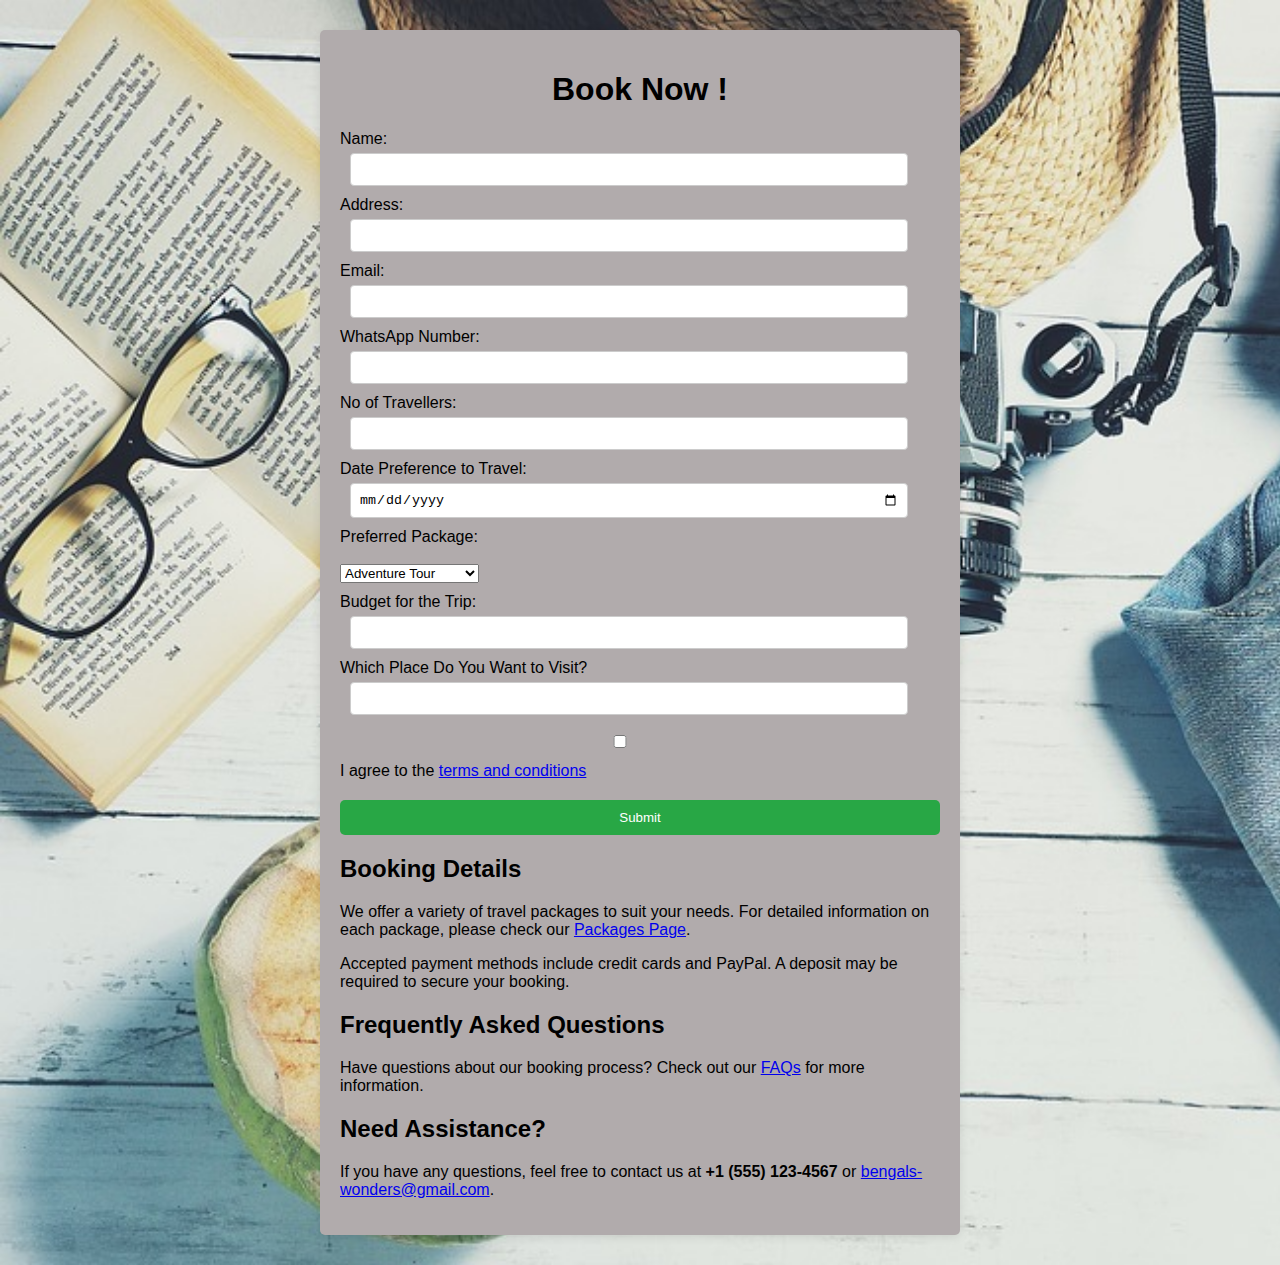
<file: booknow.html>
<!DOCTYPE html>
<html lang="en">
<head>
    <meta charset="UTF-8">
    <meta name="viewport" content="width=device-width, initial-scale=1.0">
    <link rel="stylesheet" href="book.css">
    <title>Book Now</title>
</head>
<body><div id="box">
    <div class="container">
        <h1>Book Now !</h1>
        <form id="bookingForm">
            <label for="name">Name:</label>
            <input type="text" id="name" name="name" required>

            <label for="address">Address:</label>
            <input type="text" id="address" name="address" required>

            <label for="email">Email:</label>
            <input type="email" id="email" name="email" required>

            <label for="whatsapp">WhatsApp Number:</label>
            <input type="text" id="whatsapp" name="whatsapp" required>

            <label for="travellers">No of Travellers:</label>
            <input type="number" id="travellers" name="travellers" required>

            <label for="date">Date Preference to Travel:</label>
            <input type="date" id="date" name="date" required>
            <label for="package">Preferred Package:</label><br>
            <select id="package" name="package" required>
                <option value="package1">Adventure Tour</option>
                <option value="package2">Cultural Experience</option>
                <option value="package3">Relaxing Getaway</option>
            </select><br>

            <label for="budget">Budget for the Trip:</label>
            <input type="text" id="budget" name="budget" required>

            <label for="destination">Which Place Do You Want to Visit?</label>
            <input type="text" id="destination" name="destination" required>

            <div class="terms">
                <input type="checkbox" id="terms" name="terms" required>
                <label for="terms">I agree to the <a href="terms.html" target="_blank">terms and conditions</a></label>
            </div>

            <button type="submit">Submit</button>
        </form>
        <h2>Booking Details</h2>
<p>We offer a variety of travel packages to suit your needs. For detailed information on each package, please check our <a href="package.html">Packages Page</a>.</p>
<p>Accepted payment methods include credit cards and PayPal. A deposit may be required to secure your booking.</p>

<h2>Frequently Asked Questions</h2>
<p>Have questions about our booking process? Check out our <a href="faq.html">FAQs</a> for more information.</p>

<h2>Need Assistance?</h2>
<p>If you have any questions, feel free to contact us at <strong>+1 (555) 123-4567</strong> or <a href="saha.sreyasee43@gmail.com">bengals-wonders@gmail.com</a>.</p>
    </div></div>

    <script src="book.js"></script>
</body>
</html>
</file>
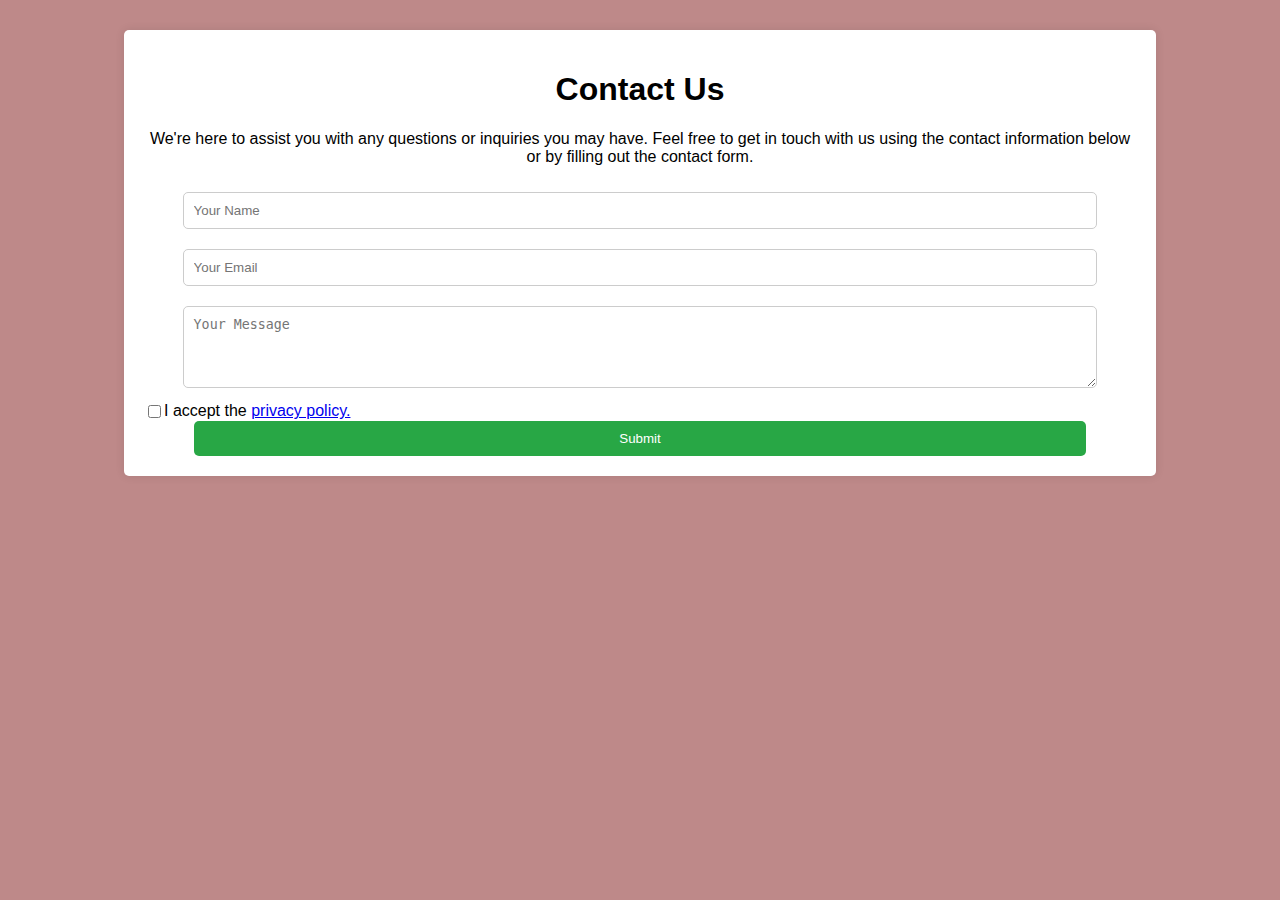
<file: contactus.html>
<!DOCTYPE html>
<html lang="en">
<head>
    <meta charset="UTF-8">
    <meta name="viewport" content="width=device-width, initial-scale=1.0">
    <title>Contact Us</title>
    <style>
        body {
            font-family: Arial, sans-serif;
            background-color: #be8989;
            margin: 0;
            padding: 20px;
        }
        .container {
            width: 80%;
            height: 80%;
            margin: 10px;
            background: white;
            padding: 20px;
            border-radius: 5px;
            box-shadow: 0 0 10px rgba(0, 0, 0, 0.1);
        }
        h1 {
            text-align: center;
        }
        input[type="text"],
        input[type="email"],
        textarea {
            width: 90%;
            padding: 10px;
            margin: 10px 0;
            border: 1px solid #ccc;
            border-radius: 5px;
        }
        button {
            width: 90%;
            padding: 10px;
            background-color: #28a745;
            color: white;
            border: none;
            border-radius: 5px;
            cursor: pointer;
        }
        button:hover {
            background-color: #218838;
        }
        .checkbox {
            display: flex;
            align-items: center;
        }
    </style>
</head>
<body>
<center>
<div class="container">
    <h1>Contact Us</h1>
   <p>We're here to assist you with any questions or inquiries you may have. Feel free to get in touch with us using the contact information below or by filling out the contact form.</p>
    <form id="contactForm">
        <input type="text" id="name" placeholder="Your Name" required>
        <input type="email" id="email" placeholder="Your Email" required>
        <textarea id="message" rows="4" placeholder="Your Message" required></textarea>
        
        <div class="checkbox">
            <input type="checkbox" id="privacyPolicy" required>
            <label for="privacyPolicy">I accept the <a href="privacy policy.html">privacy policy.</a></label>
        </div>
        
        <button type="submit">Submit</button>
    </form>
</div></center>

<script>
    document.getElementById('contactForm').addEventListener('submit', function(event) {
        event.preventDefault();
        if (document.getElementById('privacyPolicy').checked) {
            alert('Form submitted successfully!');
            // You can add further processing here
        } else {
            alert('Please accept the privacy policy.');
        }
    });
</script>

</body>
</html>
</file>
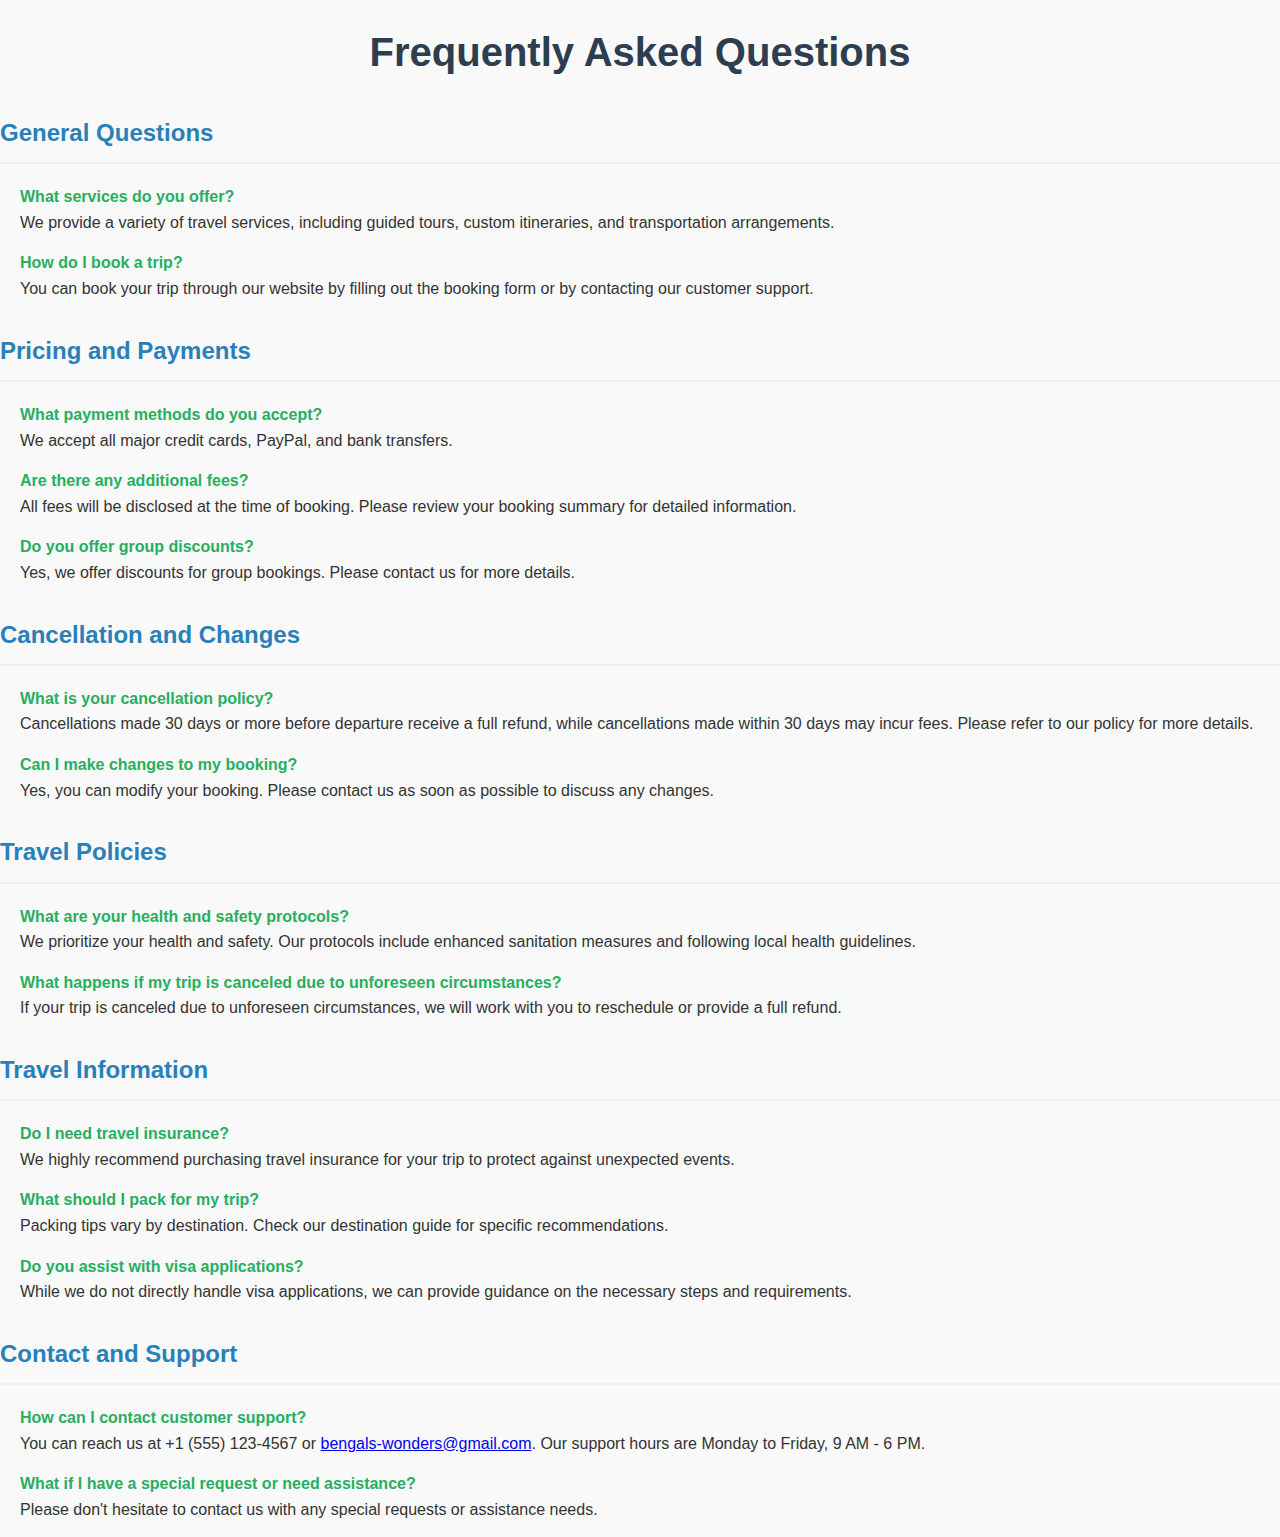
<file: faq.html>
<!DOCTYPE html>
<html lang="en">
<head>
    <meta charset="UTF-8">
    <meta name="viewport" content="width=device-width, initial-scale=1.0">
    <title>FAQ - Travel Agency</title>
    <style>
        /* Reset some default browser styles */
body {
    margin: 0;
    padding: 0;
    font-family: Arial, sans-serif;
    line-height: 1.6;
    background-color: #f9f9f9;
    color: #333;
}

h1 {
    text-align: center;
    margin-top: 20px;
    font-size: 2.5em;
    color: #2c3e50;
}

h2 {
    margin-top: 30px;
    color: #2980b9;
    border-bottom: 2px solid #ecf0f1;
    padding-bottom: 10px;
}

p {
    margin: 15px 0;
    padding: 0 20px;
}

/* Style for the question */
strong {
    color: #27ae60;
}

/* Responsive design */
@media (max-width: 768px) {
    h1 {
        font-size: 2em;
    }
    p {
        padding: 0 10px;
    }
}

    </style>
</head>
<body>

<h1>Frequently Asked Questions</h1>

<h2>General Questions</h2>
<p><strong>What services do you offer?</strong><br>
We provide a variety of travel services, including guided tours, custom itineraries, and transportation arrangements.</p>

<p><strong>How do I book a trip?</strong><br>
You can book your trip through our website by filling out the booking form or by contacting our customer support.</p>

<h2>Pricing and Payments</h2>
<p><strong>What payment methods do you accept?</strong><br>
We accept all major credit cards, PayPal, and bank transfers.</p>

<p><strong>Are there any additional fees?</strong><br>
All fees will be disclosed at the time of booking. Please review your booking summary for detailed information.</p>

<p><strong>Do you offer group discounts?</strong><br>
Yes, we offer discounts for group bookings. Please contact us for more details.</p>

<h2>Cancellation and Changes</h2>
<p><strong>What is your cancellation policy?</strong><br>
Cancellations made 30 days or more before departure receive a full refund, while cancellations made within 30 days may incur fees. Please refer to our policy for more details.</p>

<p><strong>Can I make changes to my booking?</strong><br>
Yes, you can modify your booking. Please contact us as soon as possible to discuss any changes.</p>

<h2>Travel Policies</h2>
<p><strong>What are your health and safety protocols?</strong><br>
We prioritize your health and safety. Our protocols include enhanced sanitation measures and following local health guidelines.</p>

<p><strong>What happens if my trip is canceled due to unforeseen circumstances?</strong><br>
If your trip is canceled due to unforeseen circumstances, we will work with you to reschedule or provide a full refund.</p>

<h2>Travel Information</h2>
<p><strong>Do I need travel insurance?</strong><br>
We highly recommend purchasing travel insurance for your trip to protect against unexpected events.</p>

<p><strong>What should I pack for my trip?</strong><br>
Packing tips vary by destination. Check our destination guide for specific recommendations.</p>

<p><strong>Do you assist with visa applications?</strong><br>
While we do not directly handle visa applications, we can provide guidance on the necessary steps and requirements.</p>

<h2>Contact and Support</h2>
<p><strong>How can I contact customer support?</strong><br>
You can reach us at +1 (555) 123-4567 or <a href="mailto:saha.sreyasee43@gmail.com">bengals-wonders@gmail.com</a>. Our support hours are Monday to Friday, 9 AM - 6 PM.</p>

<p><strong>What if I have a special request or need assistance?</strong><br>
Please don't hesitate to contact us with any special requests or assistance needs.</p>

</body>
</html>
</file>
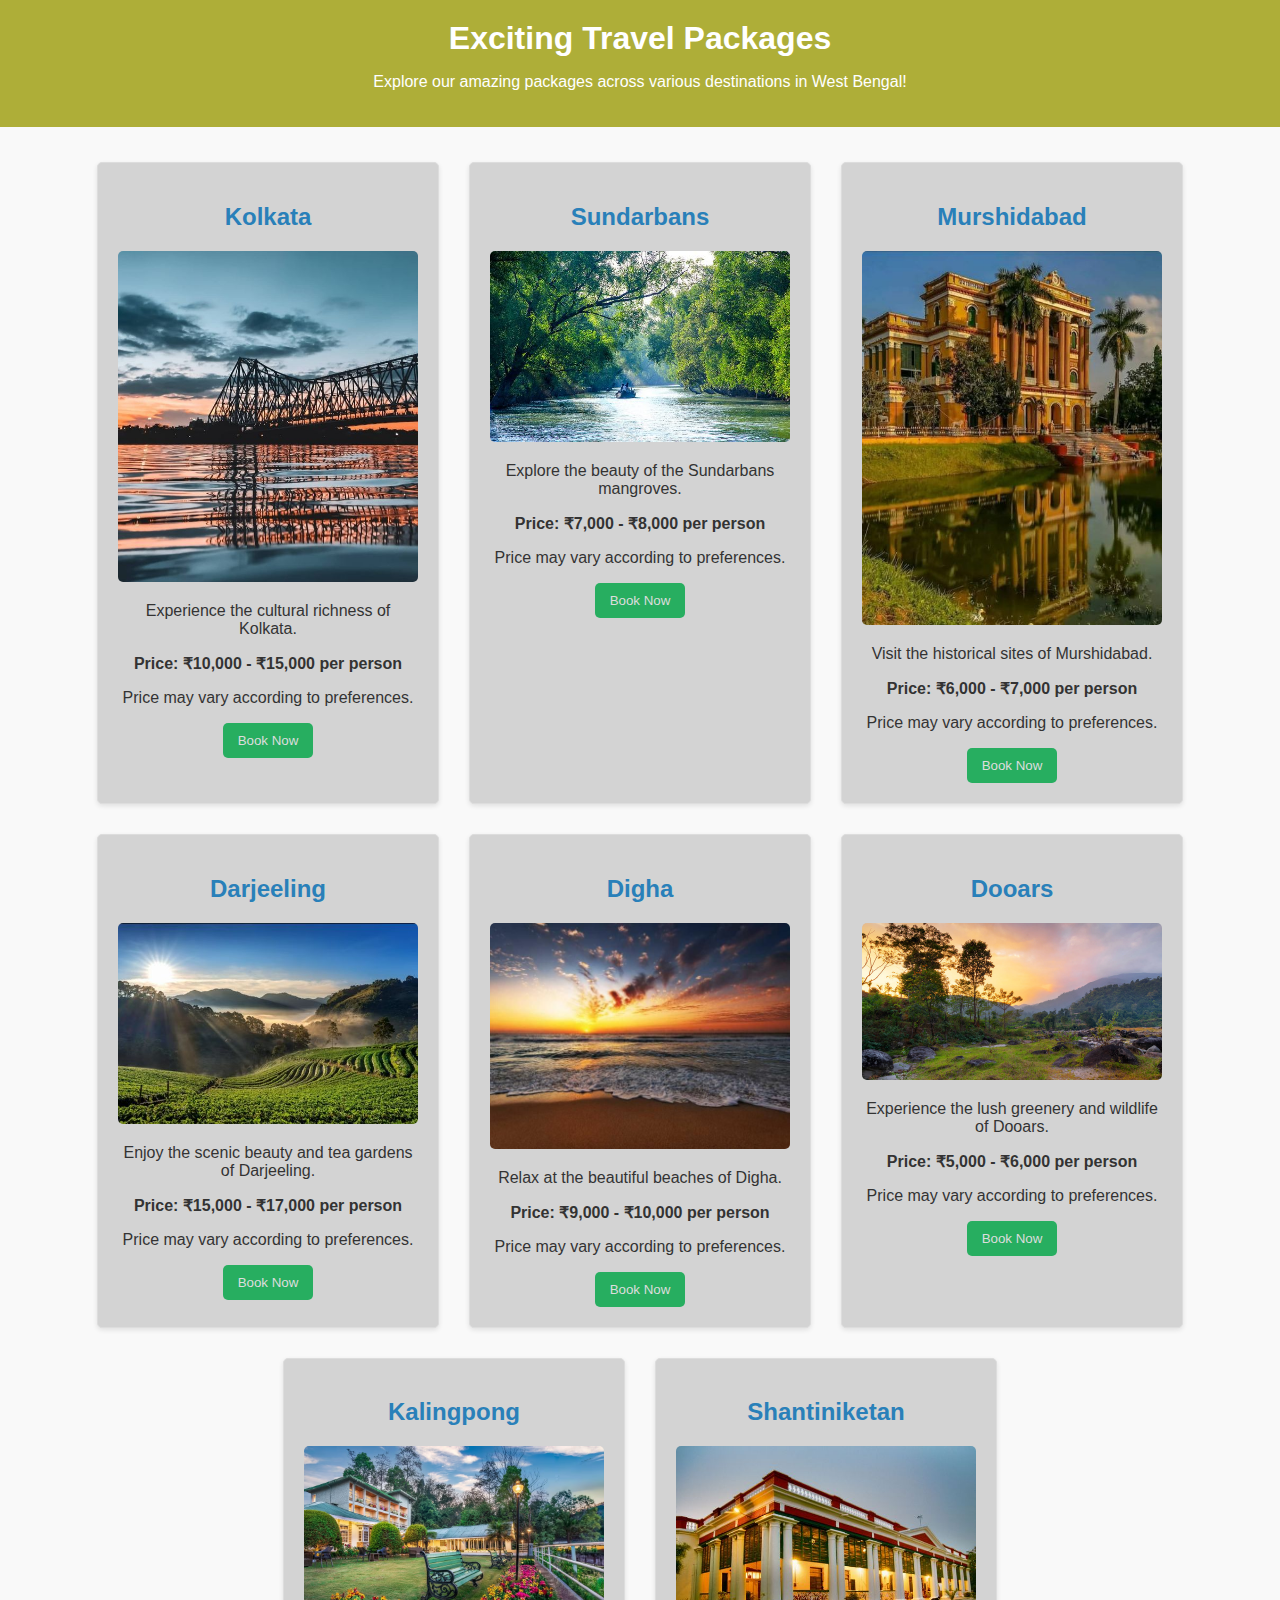
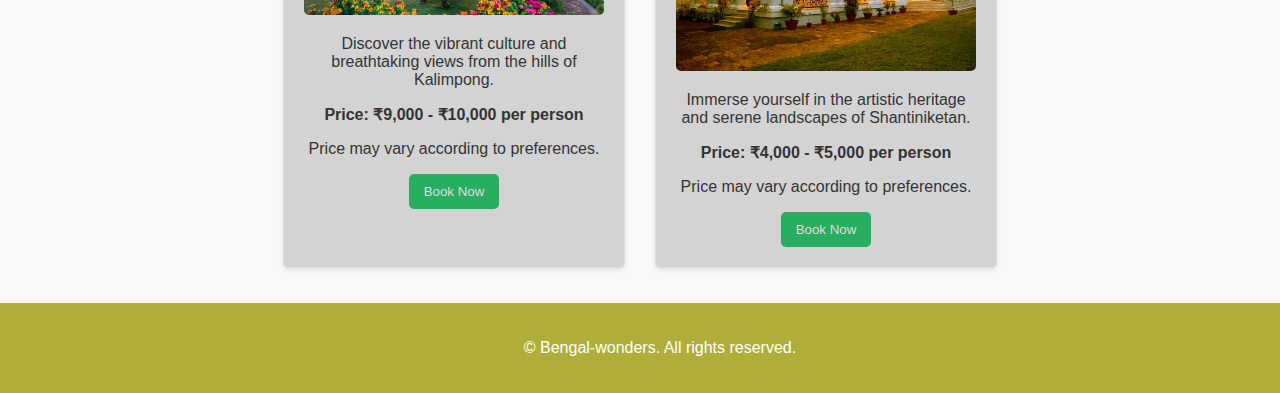
<file: package.html>
<!DOCTYPE html>
<html lang="en">
<head>
    <meta charset="UTF-8">
    <meta name="viewport" content="width=device-width, initial-scale=1.0">
    <title>Travel Packages</title>
    <style>
        /* Reset some default browser styles */
body {
    margin: 0;
    font-family: Arial, sans-serif;
    background-color: #f9f9f9;
    color: #333;
}

header {
    text-align: center;
    padding: 20px;
    background-color: rgb(174, 174, 56);
    color: white;
}

h1 {
    margin: 0;
}

h2 {
    color: #2980b9;
}

main {
    display: flex;
    flex-wrap: wrap;
    justify-content: center;
    padding: 20px;
}

.package {
    background-color:lightgray;
    border: 1px solid #ddd;
    border-radius: 5px;
    width: 300px;
    margin: 15px;
    padding: 20px;
    text-align: center;
    box-shadow: 0 2px 5px rgba(0, 0, 0, 0.1);
}

.package img {
    width: 100%;
    height: auto;
    border-radius: 5px;
    
}

button {
    background-color: #27ae60;
    color: white;
    border: none;
    border-radius: 5px;
    padding: 10px 15px;
    cursor: pointer;
    transition: background-color 0.3s;
}

button:hover {
    background-color: #219150;
}

footer {
    text-align: center;
    padding: 20px;
    background-color:rgb(174, 174, 56);
    color: white;
    position: relative;
    bottom: 0;
    width: 100%;
}
a{text-decoration: none;
color: #ddd;}
    </style>
</head>

<body>

<header>
    <h1>Exciting Travel Packages</h1>
    <p>Explore our amazing packages across various destinations in West Bengal!</p>
</header>

<main>
    <div class="package">
        <h2>Kolkata</h2>
        <img src="kolkata1.jpg" alt="Kolkata">
        <p>Experience the cultural richness of Kolkata.</p>
        <p><strong>Price: ₹10,000 - ₹15,000 per person</strong></p>
        <p>Price may vary according to preferences.</p>
        <button><a href='booknow.html'>Book Now</a></button>
    </div>

    <div class="package">
        <h2>Sundarbans</h2>
        <img src="surdarban 1.jpg" alt="Sundarbans">
        <p>Explore the beauty of the Sundarbans mangroves.</p>
        <p><strong>Price: ₹7,000 - ₹8,000 per person</strong></p>
        <p>Price may vary according to preferences.</p>
        <button><a href='booknow.html'>Book Now</a></button>
    </div>

    <div class="package">
        <h2>Murshidabad</h2>
        <img src="murshidabad 1.jpg" alt="Murshidabad">
        <p>Visit the historical sites of Murshidabad.</p>
        <p><strong>Price: ₹6,000 - ₹7,000 per person</strong></p>
        <p>Price may vary according to preferences.</p>
        <button><a href='booknow.html'>Book Now</a></button>
    </div>

    <div class="package">
        <h2>Darjeeling</h2>
        <img src="dar 3.jpg" alt="Darjeeling">
        <p>Enjoy the scenic beauty and tea gardens of Darjeeling.</p>
        <p><strong>Price: ₹15,000 - ₹17,000 per person</strong></p>
        <p>Price may vary according to preferences.</p>
        <button><a href='booknow.html'>Book Now</a></button>
    </div>

    <div class="package">
        <h2>Digha</h2>
        <img src="DIGHA2.jpg" alt="Digha">
        <p>Relax at the beautiful beaches of Digha.</p>
        <p><strong>Price: ₹9,000 - ₹10,000 per person</strong></p>
        <p>Price may vary according to preferences.</p>
        <button><a href='booknow.html'>Book Now</a></button>
    </div>

    <div class="package">
        <h2>Dooars</h2>
        <img src="jayanti.jpg" alt="Dooars">
        <p>Experience the lush greenery and wildlife of Dooars.</p>
        <p><strong>Price: ₹5,000 - ₹6,000 per person</strong></p>
        <p>Price may vary according to preferences.</p>
        <button><a href='booknow.html'>Book Now</a></button>
    </div>
    <div class="package">
        <h2>Kalingpong</h2>
        <img src="kaling.avif" alt="kalingpong">
        <p> Discover the vibrant culture and breathtaking views from the hills of Kalimpong.</p>
        <p><strong>Price: ₹9,000 - ₹10,000 per person</strong></p>
        <p>Price may vary according to preferences.</p>
        <button><a href='booknow.html'>Book Now</a></button>
    </div>
    <div class="package">
        <h2>Shantiniketan</h2>
        <img src="shanti.jpg" alt="shantiniketan">
        <p>Immerse yourself in the artistic heritage and serene landscapes of Shantiniketan.</p>
        <p><strong>Price: ₹4,000 - ₹5,000 per person</strong></p>
        <p>Price may vary according to preferences.</p>
        <button><a href='booknow.html'>Book Now</a></button>
    </div>
</main>

<footer>
    <p>&copy; Bengal-wonders. All rights reserved.</p>
</footer>

</body>
</html>
</file>
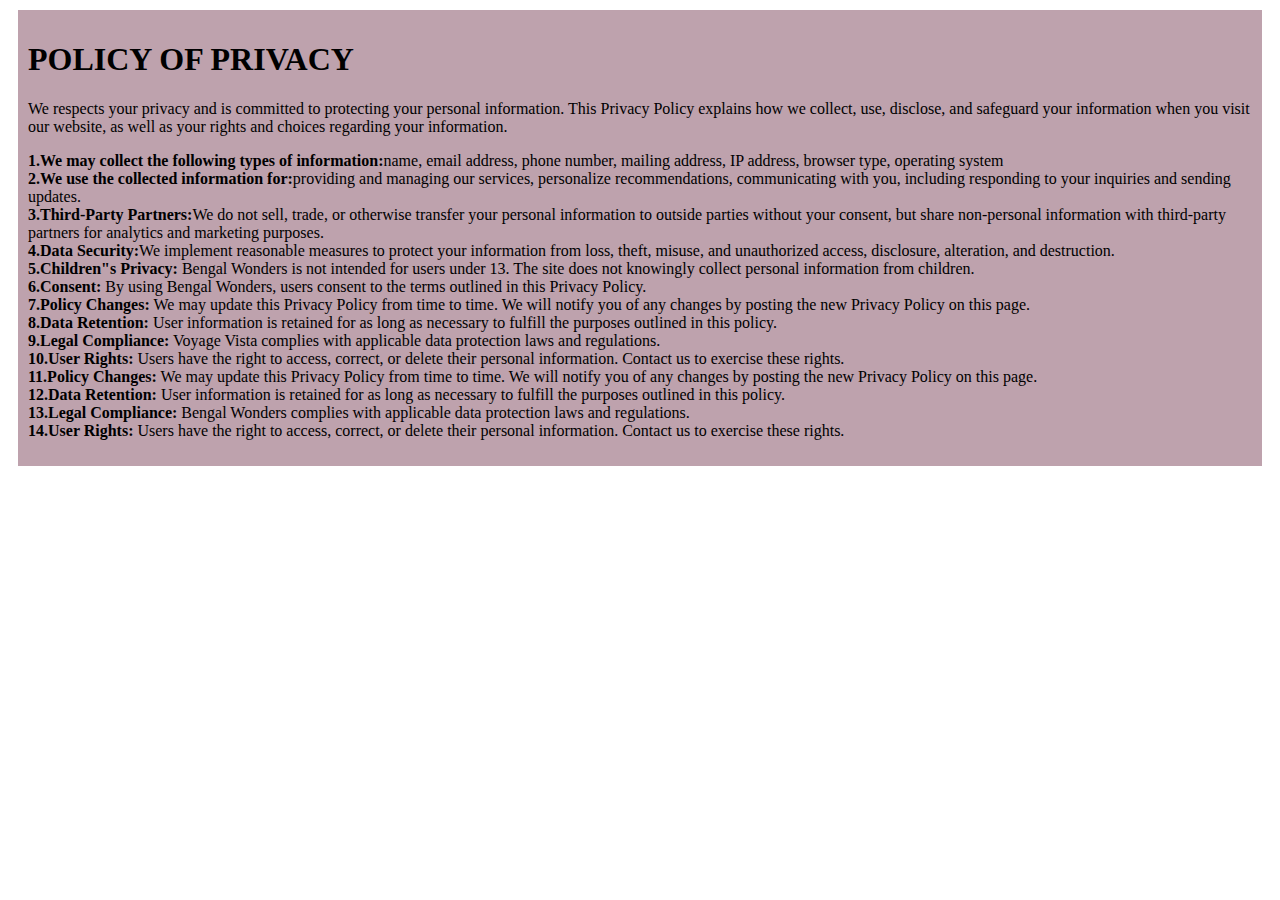
<file: privacy policy.html>
<!DOCTYPE html>
<html lang="en">
<head>
    <meta charset="UTF-8">
    <meta name="viewport" content="width=device-width, initial-scale=1.0">
    <title>Document</title>
    <style>
        #d1{background-color:rgb(190, 162, 173);
        padding: 10px;
    margin: 10px;}
    </style>
</head>
<body><div id="d1">
    <h1>POLICY OF PRIVACY</h1>
    <p>We respects your privacy and is committed to protecting your personal information. This Privacy Policy explains how we collect, use, disclose, and safeguard your information when you visit our website, as well as your rights and choices regarding your information.</p>
    <p>
        <b>1.We may collect the following types of information:</b>name, email address, phone number, mailing address, IP address, browser type, operating system
        <br>
        <b>2.We use the collected information for:</b>providing and managing our services, personalize recommendations, communicating with you, including responding to your inquiries and sending updates.
        <br>
        <b>3.Third-Party Partners:</b>We do not sell, trade, or otherwise transfer your personal information to outside parties without your consent, but share non-personal information with third-party partners for analytics and marketing purposes.<br>
        <b>4.Data Security:</b>We implement reasonable measures to protect your information from loss, theft, misuse, and unauthorized access, disclosure, alteration, and destruction.
        <br><b>5.Children"s Privacy:</b> Bengal Wonders is not intended for users under 13. The site does not knowingly collect personal information from children.<br>
       <b>6.Consent:</b> By using Bengal Wonders, users consent to the terms outlined in this Privacy Policy.<br>
       <b>7.Policy Changes:</b> We may update this Privacy Policy from time to time. We will notify you of any changes by posting the new Privacy Policy on this page.<br>
<b>8.Data Retention:</b> User information is retained for as long as necessary to fulfill the purposes outlined in this policy.<br>
<b>9.Legal Compliance:</b> Voyage Vista complies with applicable data protection laws and regulations.<br>
<b>10.User Rights:</b> Users have the right to access, correct, or delete their personal information. Contact us to exercise these rights.<br>
<b>11.Policy Changes:</b> We may update this Privacy Policy from time to time. We will notify you of any changes by posting the new Privacy Policy on this page.<br>
<b>12.Data Retention:</b> User information is retained for as long as necessary to fulfill the purposes outlined in this policy.<br>
<b>13.Legal Compliance:</b> Bengal Wonders complies with applicable data protection laws and regulations.<br>
<b>14.User Rights:</b> Users have the right to access, correct, or delete their personal information. Contact us to exercise these rights.

    </p>
    </div>
</body>
</html>
</file>
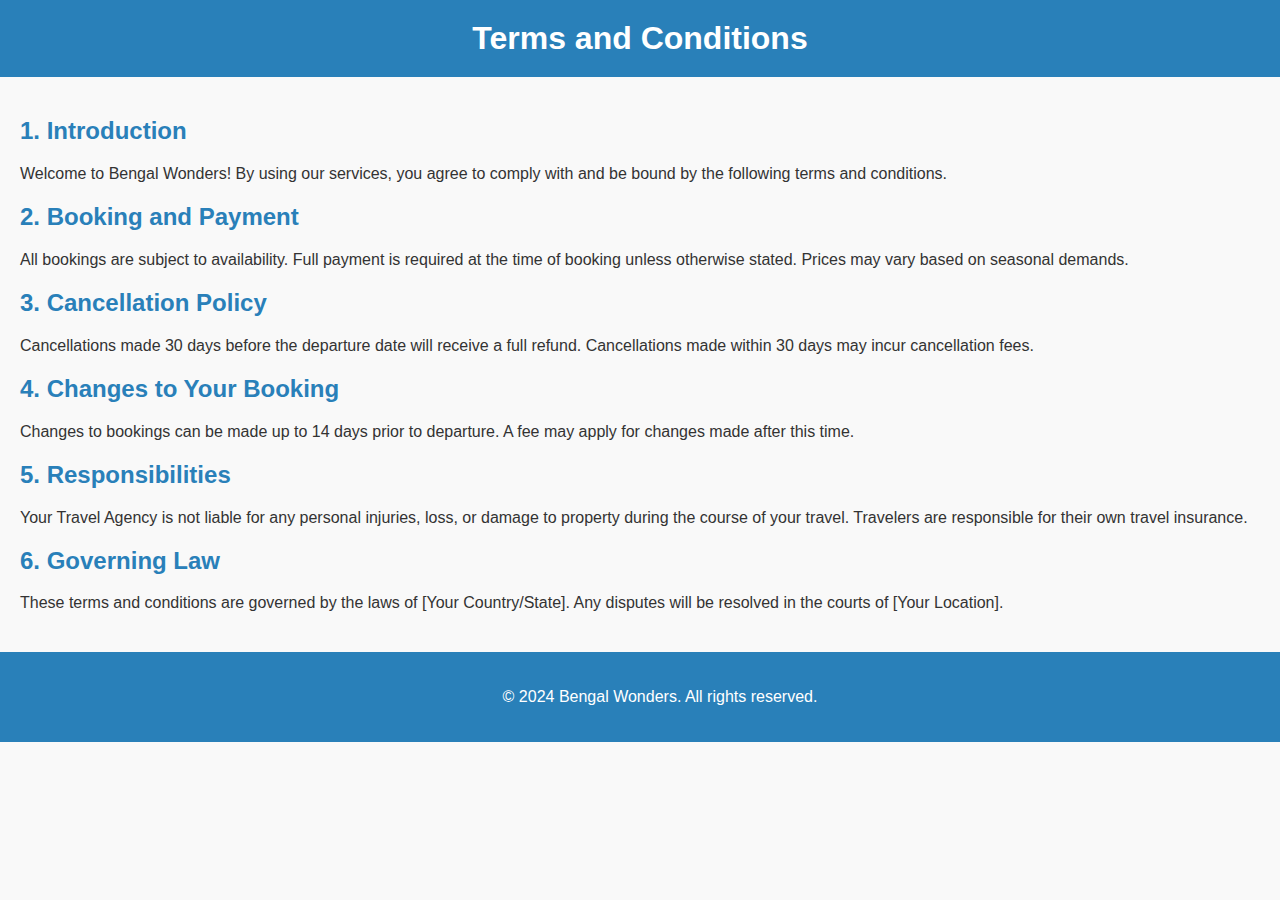
<file: terms.html>
<!DOCTYPE html>
<html lang="en">
<head>
    <meta charset="UTF-8">
    <meta name="viewport" content="width=device-width, initial-scale=1.0">
    <title>Terms and Conditions - bengal Wonders</title>

    <style>
        /* Reset some default browser styles */
body {
    margin: 0;
    font-family: Arial, sans-serif;
    background-color: #f9f9f9;
    color: #333;
}

header {
    text-align: center;
    padding: 20px;
    background-color: #2980b9;
    color: white;
}

h1 {
    margin: 0;
}

h2 {
    color: #2980b9;
    margin-top: 20px;
}

main {
    padding: 20px;
}

section {
    margin-bottom: 20px;
}

footer {
    text-align: center;
    padding: 20px;
    background-color: #2980b9;
    color: white;
    position: relative;
    bottom: 0;
    width: 100%;
}

    </style>
</head>
<body>

<header>
    <h1>Terms and Conditions</h1>
</header>

<main>
    <section>
        <h2>1. Introduction</h2>
        <p>Welcome to Bengal Wonders! By using our services, you agree to comply with and be bound by the following terms and conditions.</p>
    </section>

    <section>
        <h2>2. Booking and Payment</h2>
        <p>All bookings are subject to availability. Full payment is required at the time of booking unless otherwise stated. Prices may vary based on seasonal demands.</p>
    </section>

    <section>
        <h2>3. Cancellation Policy</h2>
        <p>Cancellations made 30 days before the departure date will receive a full refund. Cancellations made within 30 days may incur cancellation fees.</p>
    </section>

    <section>
        <h2>4. Changes to Your Booking</h2>
        <p>Changes to bookings can be made up to 14 days prior to departure. A fee may apply for changes made after this time.</p>
    </section>

    <section>
        <h2>5. Responsibilities</h2>
        <p>Your Travel Agency is not liable for any personal injuries, loss, or damage to property during the course of your travel. Travelers are responsible for their own travel insurance.</p>
    </section>

    <section>
        <h2>6. Governing Law</h2>
        <p>These terms and conditions are governed by the laws of [Your Country/State]. Any disputes will be resolved in the courts of [Your Location].</p>
    </section>
</main>

<footer>
    <p>&copy; 2024 Bengal Wonders. All rights reserved.</p>
</footer>

</body>
</html>
</file>
<file: book.css>
body {
    font-family: Arial, sans-serif;
    background-color:white;
    margin: 0;
    padding: 20px;
    background-image: url(back1.jpg);
    background-repeat: no-repeat;
    background-size: cover;
}
#box{display: flex;
    justify-content: center;
    align-items: center; 
    }

.container {
    width:600px;

    margin:10px;
    background:rgb(177, 171, 172);
    padding: 20px;
    border-radius: 5px;
    box-shadow: 0 2px 10px rgba(0, 0, 0, 0.1);
}

h1 {
    text-align: center;
}

label {
    display: block;
    margin-top: 10px;
}

input {
    width: 90%;
    padding: 8px;
    margin-top: 5px;
    margin-left: 10px;
    border: 1px solid #ccc;
    border-radius: 4px;
}

.terms {
    margin-top: 15px;
}

button {
    width: 100%;
    padding: 10px;
    margin-top: 20px;
    background-color: #28a745;
    color: white;
    border: none;
    border-radius: 5px;
    cursor: pointer;
}

button:hover {
    background-color: #218838;
}
</file>
